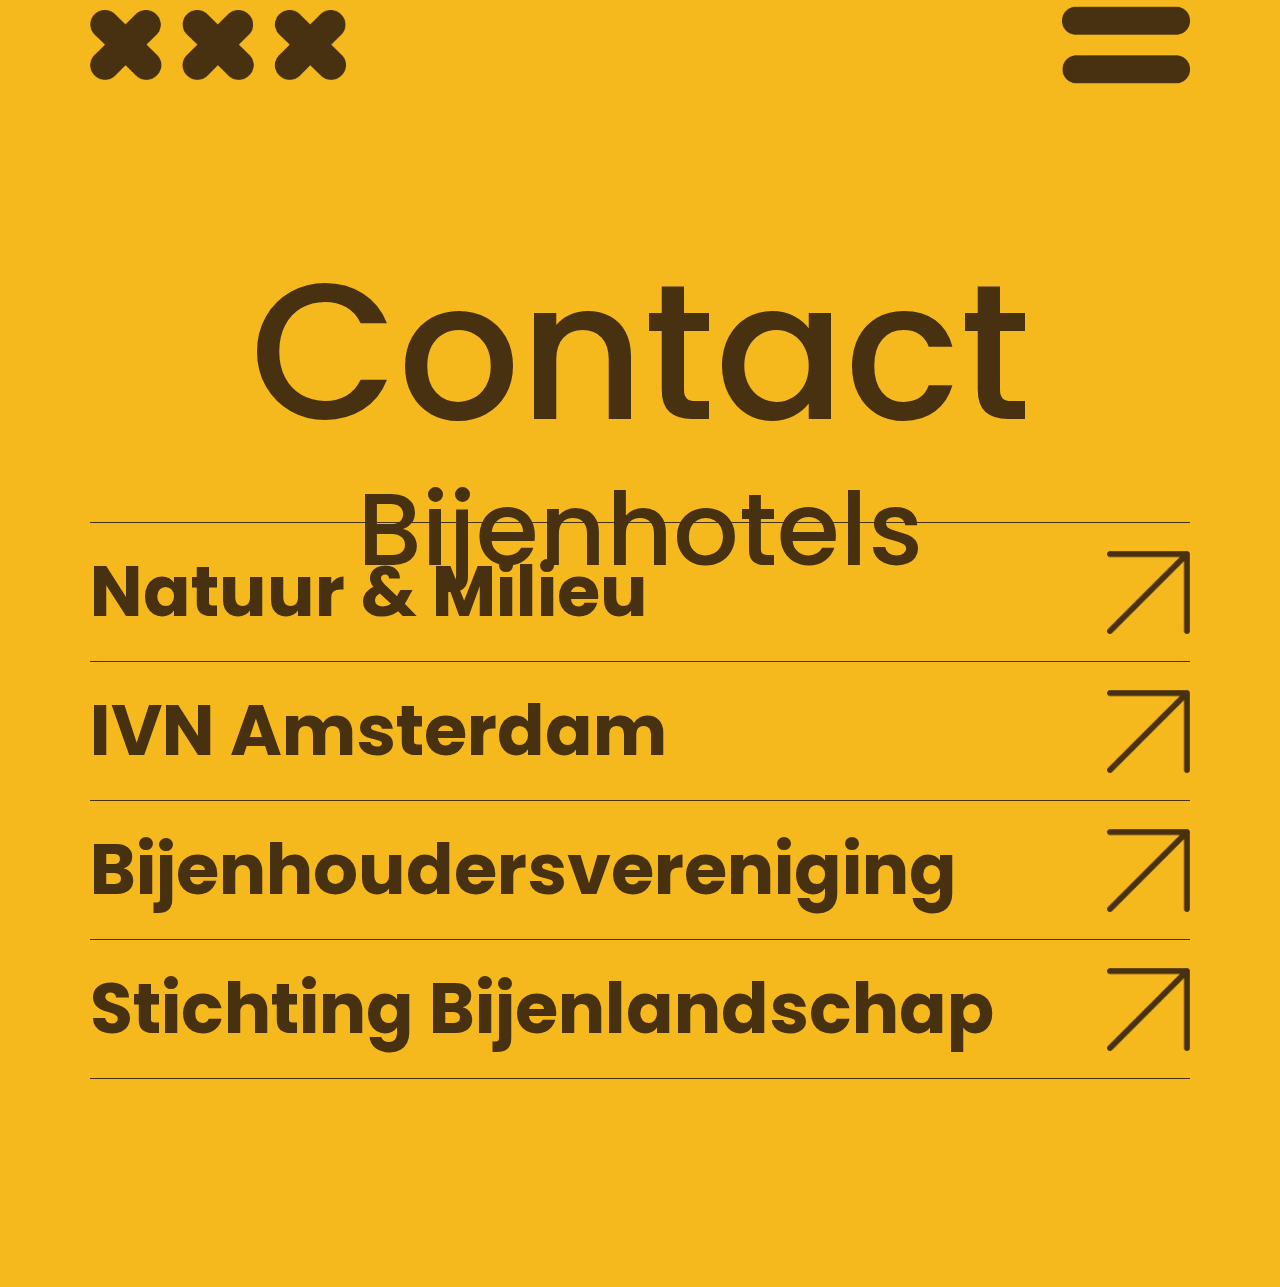
<file: contact.html>
<!DOCTYPE html>
<html lang="nl">
<head>
    <meta charset="UTF-8">
    <meta name="viewport" content="width=device-width, initial-scale=1.0">
    <title>Bijenhotel</title>
    <link rel="stylesheet" href="styles/style.css">
</head>
<body class="yellow"> <!-- Vormgeving -->
    <header>
        <div>
            <img src="images/bijenhotel_Initiatief_Logo.png" alt="Bijenhotel initiatief logo">
        </div>
    
        <input type="checkbox" id="menu-toggle">
        <label for="menu-toggle">
            <img src="images/bijenhotel_menu.png" alt="Menu">
        </label>
    
        <nav>
            <a href="index.html">Home</a>
            <a href="over.html">Over</a>
            <a href="projecten.html">Projecten</a>
            <a href="contact.html">Contact</a>
        </nav>
    </header>
    <main>
        <section class="overzicht">
            <h1>Contact</h1>
            <h2>Bijenhotels</h2>
        </section>
        <div class="projecten yellow"> <!-- Vormgeving -->
            <ul>
                <li><a href="https://natuurenmilieu.nl/">Natuur & Milieu <img src="images/icoon_Arrow_Outward.png" alt="Externe link pijltje icoon"></a></li>
                <li><a href="https://www.ivn.nl/afdeling/amsterdam/">IVN Amsterdam <img src="images/icoon_Arrow_Outward.png" alt="Externe link pijltje icoon"></a></li>
                <li><a href="https://www.bijenhouders.nl/members/amsterdam/">Bijenhoudersvereniging <img src="images/icoon_Arrow_Outward.png" alt="Externe link pijltje icoon"></a></li>
                <li><a href="https://www.bijenlandschap.nl/">Stichting Bijenlandschap <img src="images/icoon_Arrow_Outward.png" alt="Externe link pijltje icoon"></a></li>
            </ul>
        </div>
    </main>
</body>
</html>
</file>
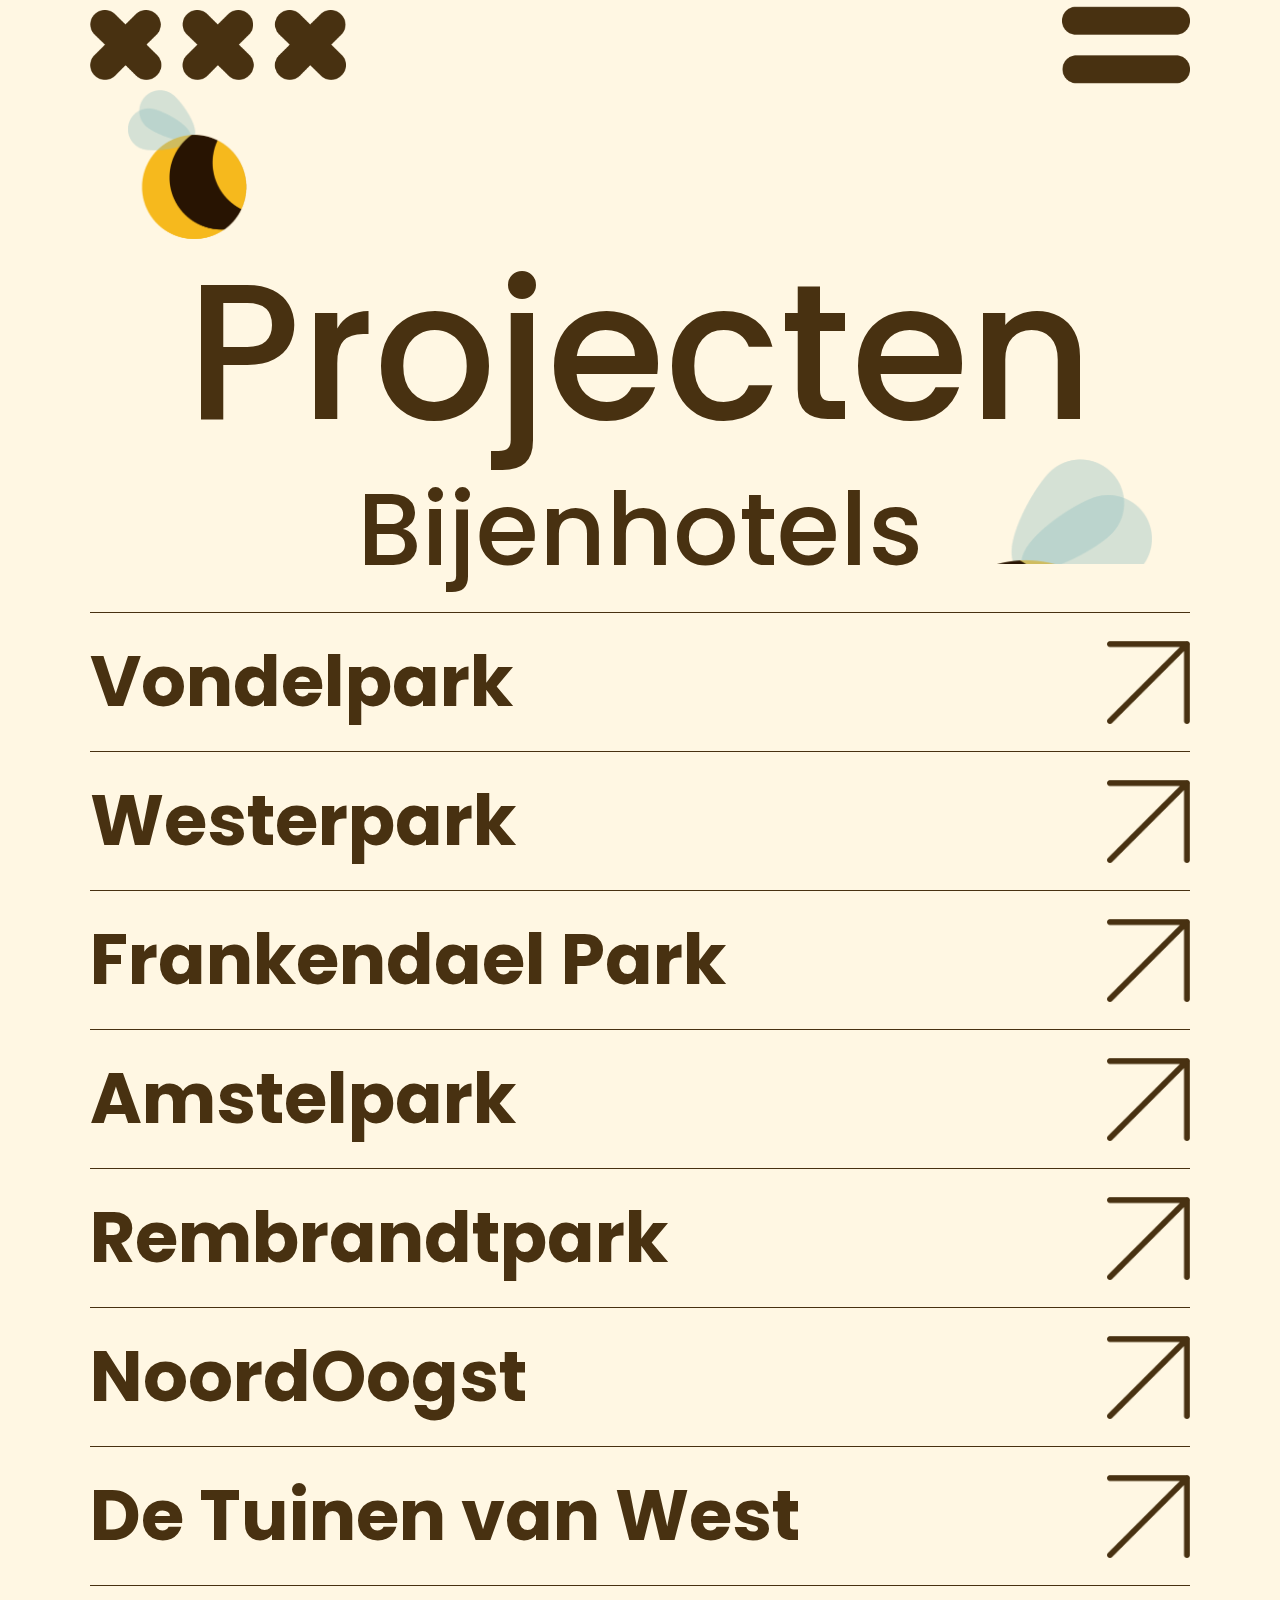
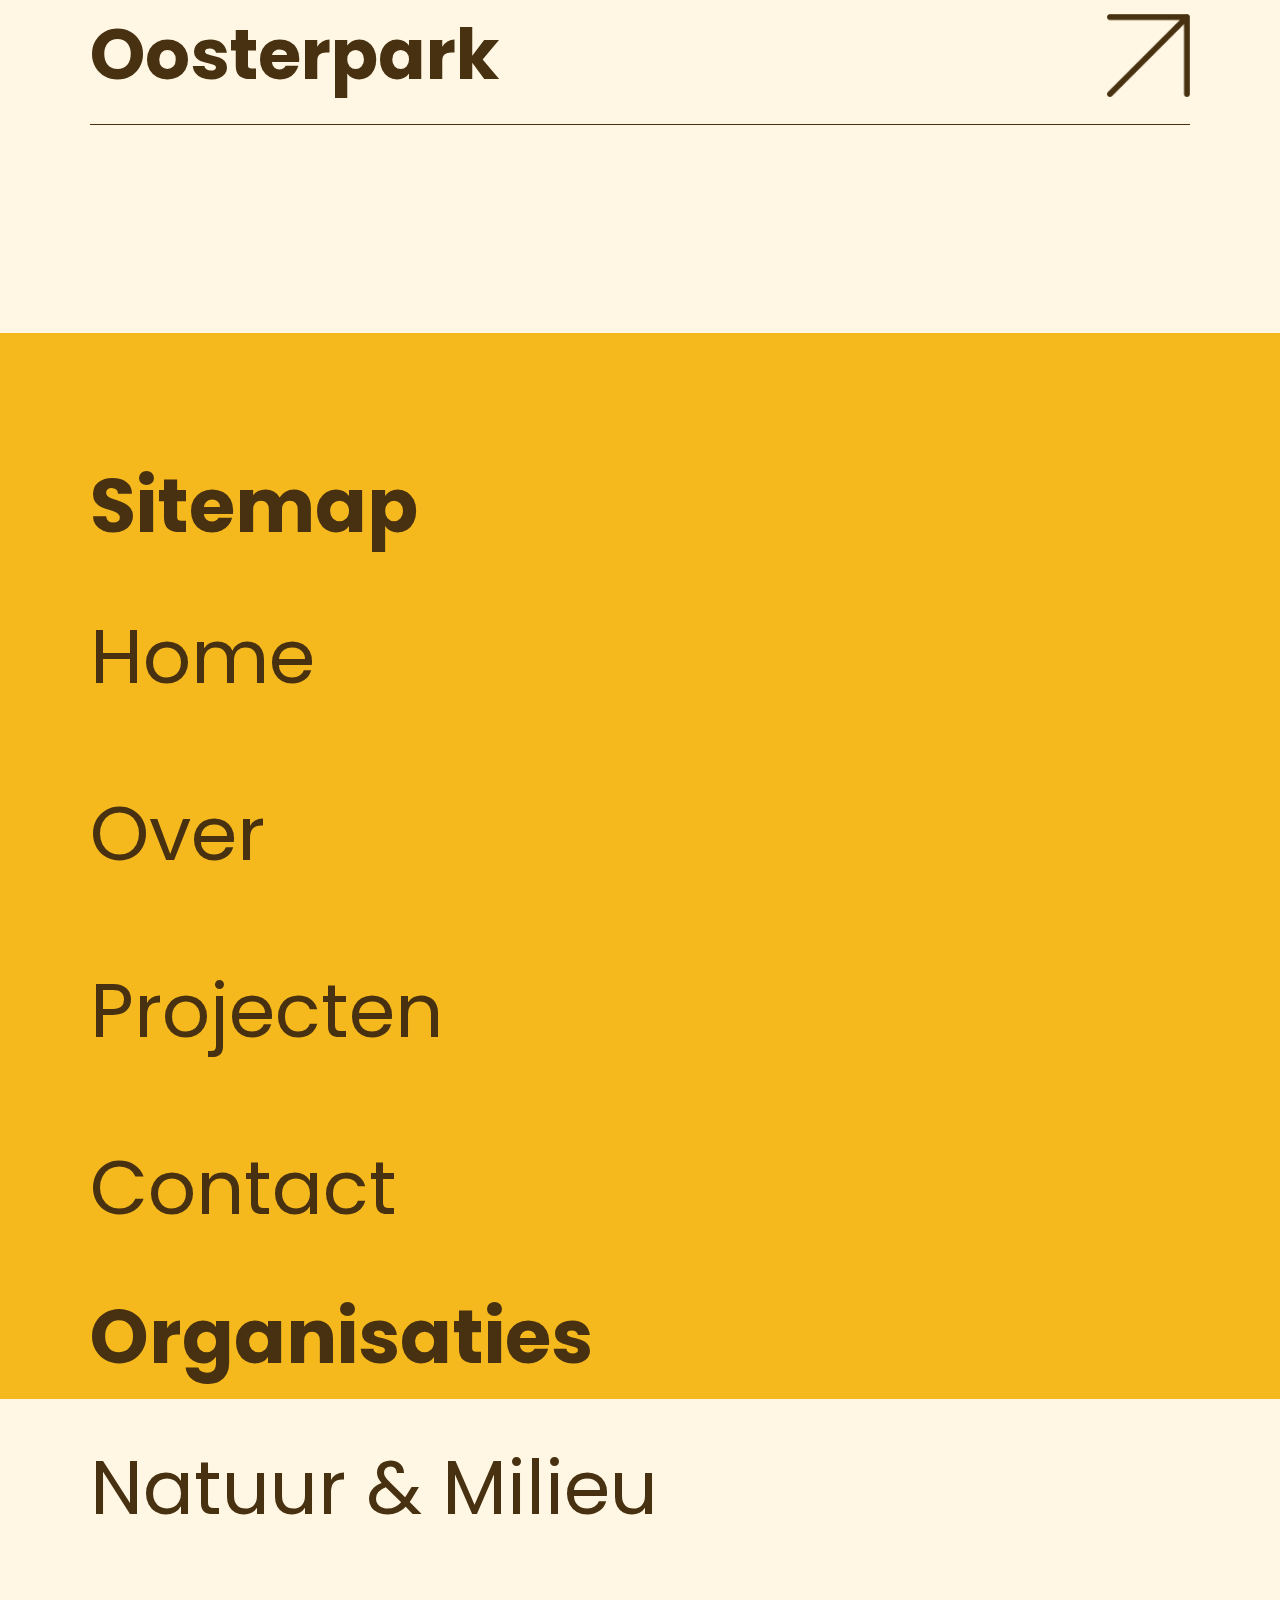
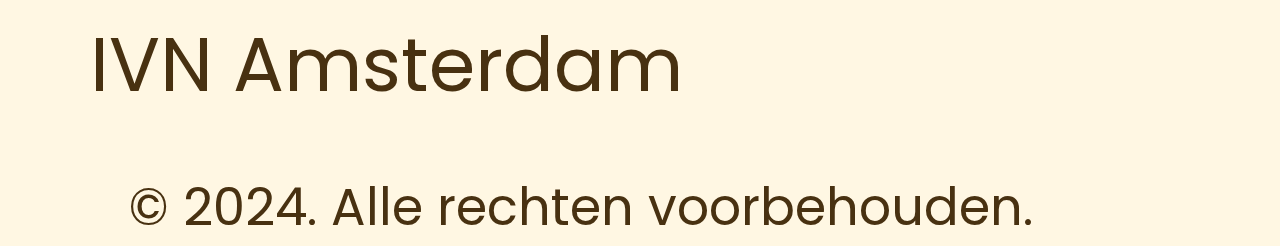
<file: projecten.html>
<!DOCTYPE html>
<html lang="nl">
<head>
    <meta charset="UTF-8">
    <meta name="viewport" content="width=device-width, initial-scale=1.0">
    <title>Bijenhotel</title>
    <link rel="stylesheet" href="styles/style.css">
</head>
<body>
    <header>
        <div>
            <img src="images/bijenhotel_Initiatief_Logo.png" alt="Bijenhotel initiatief logo">
        </div>
    
        <input type="checkbox" id="menu-toggle">
        <label for="menu-toggle">
            <img src="images/bijenhotel_menu.png" alt="Menu">
        </label>
    
        <nav>
            <a href="index.html">Home</a>
            <a href="over.html">Over</a>
            <a href="projecten.html">Projecten</a>
            <a href="contact.html">Contact</a>
        </nav>
    </header>
    <main>
        <section class="overzicht projectenAchtergrond"> <!-- Vormgeving -->
            <h1>Projecten</h1>
            <h2>Bijenhotels</h2>
        </section>
        <div class="projecten"> 
            <ul>
                <li><a href="https://buurtgroen020.nl/activiteit/44120/projecten?view=map">Vondelpark <img src="images/icoon_Arrow_Outward.png" alt="Externe link pijltje icoon"></a></li>
                <li><a href="https://www.amsterdam.nl/stadsdelen/west/wij-west/koepelvereniging-gwl/">Westerpark <img src="images/icoon_Arrow_Outward.png" alt="Externe link pijltje icoon"></a></li>
                <li><a href="https://www.amsterdam.nl/toerisme-vrije-tijd/parken/park-frankendael/">Frankendael Park <img src="images/icoon_Arrow_Outward.png" alt="Externe link pijltje icoon"></a></li>
                <li><a href="https://www.amstelpark.info/ivn-amsterdam/">Amstelpark <img src="images/icoon_Arrow_Outward.png" alt="Externe link pijltje icoon"></a></li>
                <li><a href="https://www.amsterdam.nl/onderwijs-jeugd/schooltuinen-natuureducatie/blijdestijn/">Rembrandtpark <img src="images/icoon_Arrow_Outward.png" alt="Externe link pijltje icoon"></a></li>
                <li><a href="https://noordoogst.org/">NoordOogst <img src="images/icoon_Arrow_Outward.png" alt="Externe link pijltje icoon"></a></li>
                <li><a href="https://tuinenvanwest.nl/lid/bijenpark/">De Tuinen van West <img src="images/icoon_Arrow_Outward.png" alt="Externe link pijltje icoon"></a></li>
                <li><a href="https://www.amsterdam.nl/toerisme-vrije-tijd/parken/oosterpark/">Oosterpark <img src="images/icoon_Arrow_Outward.png" alt="Externe link pijltje icoon"></a></li>
            </ul>
        </div>
    </main>
    <footer>
        <section>
        <h2>Sitemap</h2>
            <ul>
                <li><a href="index.html">Home</a></li>
                <li><a href="over.html">Over</a></li>
                <li><a href="projecten.html">Projecten</a></li>
                <li><a href="contact.html">Contact</a></li>
            </ul>
        </section>
        <section>
        <h2>Organisaties</h2>
            <ul>
                <li><a href="https://natuurenmilieu.nl/">Natuur & Milieu</a></li>
                <li><a href="https://www.ivn.nl/afdeling/amsterdam/">IVN Amsterdam</a></li>
            </ul>
        </section>
        <p>© 2024. Alle rechten voorbehouden.</p>
    </footer>
</body>
</html>
</file>
<file: styles/style.css>
/* Import Fonts */
@import url('https://fonts.googleapis.com/css2?family=Poppins:ital,wght@0,100;0,200;0,300;0,400;0,500;0,600;0,700;0,800;0,900;1,100;1,200;1,300;1,400;1,500;1,600;1,700;1,800;1,900&display=swap');

/* 
 * Structuur en notities 
 * - Headlines en alineas zijn bovenaan geplaatst.
 * - Afwijkende stijlen voor h1, h2 en paragrafen zijn gedefinieerd.
 * - Compressie is toegepast op de afbeeldingen voor snellere laadtijden.
 * - Alle overbodige code en afbeeldingen zijn verwijderd om de prestaties te verbeteren.
 */

/* Global Styles */
body {
    background-color: #FFF7E3;
    color: #483111;
    font-family: "Poppins", sans-serif;
    margin: 0;
    padding: 0;
}

/* Smooth scrolling */
html {
    scroll-behavior: smooth;
}

/* Typography */
h1, h3, h4 {
    font-size: 8vw;
    font-weight: bold;
    margin: 0;
    line-height: 1.2em;
}

p {
    font-size: 5.9vw;
    margin: 0;
}

h2 {
    font-size: 10vw;
    font-weight: bold;
    line-height: 1.2em;
    margin: 0;
    margin-bottom: 5vw;
}

h3 {
    font-size: 10vw;
    font-weight: bold;
    line-height: 1.2em;
    margin: 0;
    margin-bottom: 5vw;
}

/* Background Colors */
.yellow {
    background-color: #F6B91D;
}

.white {
    background-color: #FFF7E3;
}

/* Header */
header {
    display: flex;
    justify-content: space-between;
    align-items: center;
    height: 10vh;
    padding: 0 7vw;
}

header label {
    display: flex;
    justify-content: center;
    cursor: pointer;
    z-index: 2;
}

header div {
    display: flex;
    justify-content: center;
}

header div img {
    width: 20vw;
}

header label img {
    width: 10vw;
}

/* Navigation */
nav {
    position: fixed;
    top: 0;
    right: -110vw;
    height: 100vh;
    width: 100vw;
    background-color: #F6B91D;
    color: #483111;
    padding-right: 7vw;
    display: flex;
    flex-direction: column;
    align-items: flex-end;
    justify-content: center;
    transition: right 0.4s ease;
}

nav a {
    color: #483111;
    text-decoration: none;
    font-size: 10vw;
    font-weight: 500;
    padding: 4vw 0;
    transition: color 0.2s;
}

/* Input Checkbox for Navigation */
input[type="checkbox"] {
    display: none;
}

input[type="checkbox"]:checked ~ nav {
    right: 0;
}

input[type="checkbox"]:checked ~ label {
    position: fixed;
    top: 4vw;
    right: 7vw;
}

/* Footer */
footer {
    height: 90vh;
    display: flex;
    flex-flow: column;
    justify-content: space-between;
    margin: 0;
    padding: 10vw 7vw;
    background-color: #F6B91D;
}

footer section {
    display: flex;
    flex-flow: column;
    height: fit-content;
}

footer h2 { 
    font-size: 5.9vw;
    margin: 0;
}

footer p {
    font-size: 4vw;
    margin-left: 3vw;
}

footer ul {
    display: flex;
    flex-flow: column;
    list-style: none;
    padding-left: 0;
}

footer li {
    margin: 2.5vw 0;
}

footer a {
    text-decoration: none;
    font-size: 5.9vw;
    font-weight: 400;
    color: #483111;
}

/* Home Hero Section */
.heroSection {
    height: 86vh;
    display: flex;
    flex-flow: column;
    justify-content: center;
    align-items: center;
    overflow: hidden;
    padding: 7vw 10vw;
}

.heroSection h1 {
    font-weight: 500;
    font-size: 15vw;
    margin: 0;
    width: fit-content;
    text-align: center;
}

.heroSection h2 { 
    font-size: 8vw;
    font-weight: 500;
    text-align: center;
    margin: 0;
}

.heroSection h3 {
    font-size: 8vw;
    text-decoration: underline;
    font-weight: 500;
    text-align: center;
    margin-bottom: 4vw;
}

.heroSection img {
    width: 110vw;
}

/* Links and Information in Main */
main ul {
    display: flex;
    flex-flow: column;
    list-style: none;
    padding: 0;
    margin-top: 3em;
}

main li {
    display: flex;
    border-top: 0.1em #C99718 solid;
    padding: 1em 0;
}

main li:last-of-type {
    border-bottom: 0.1em #C99718 solid;
}

main a {
    color: #483111;
    text-decoration: none;
    font-weight: bold;
    font-size: 5.5vw;
}

main li a {
    display: flex;
    align-items: center;
    justify-content: space-between;
    width: 100%;
    text-decoration: none;
}

main li a img {
    border-radius: 0;
    width: 6.5vw; 
    height: 6.5vw; 
    object-fit: contain;
}

/* Sections in Main */

.overBijenhotels,
.bijdrageSectie,
.bijenhotelMaak {
    display: flex;
    flex-flow: column;
    height: 90vh;
    padding: 10vw 7vw;
    background-color: #F6B91D;
}

.overBijenhotels a,
.bijenhotelMaak a {
    padding: 2vw 1vw;
    margin-top: 8vw;
    border: 0.2em solid #483111;
    border-radius: 5em;
    font-weight: 600;
    text-align: center;
}

.bijenhotelMaak {
    background-color: #FFF7E3;
    justify-content: space-between;
    text-align: center;
}

.bijenhotelMaak h2 {
    font-size: 10vw;
    margin: 0;
}

.bijenhotelMaak a {
    margin-bottom: 10vw;
}

.bijenhotelMaak div {
    height: 70%;
    overflow: hidden;
    border-radius: 2vw;
}

.bijenhotelMaak div img {
    width: 140%;
}

.highlight {
    height: 100vh;
    display: flex;
    flex-flow: column;
    justify-content: center;
    padding: 10vw 7vw;
    text-align: center;
    background-color: #FFF7E3;

    background-image: url(../images/bijenhotel_illustratie2.png);
    background-size: cover;
    background-position: center;
    background-repeat: no-repeat;
}

.bijenProjecten {
    height: fit-content;
    display: flex;
    flex-flow: column;
    padding: 10vw 7vw;
    background-color: #F6B91D;
}

/* Div in main */
main > div {
    height: 90vh;
    display: flex;
    justify-content: center;
    overflow: hidden;
    padding: 10vw 7vw;
    background-color: #FFF7E3;
}

main > div img {
    border-radius: 2vw;
    width: 100%; 
    height: 100%;
    object-fit: cover; 
}

/* Overzicht titel op pagina's */
.overzicht {
    height: 10vh;
    display: flex;
    flex-flow: column;
    align-items: center;
    padding: 11.5vw 7vw;
}

.overzicht h1 {
    width: fit-content;

    font-weight: 500;
    font-size: 15vw;
    margin: 0;
    text-align: center;
}

.overzicht h2 { 
    font-size: 8vw;
    font-weight: 500;
    margin: 0;
    text-align: center;
}

/* Projecten Background */
.projectenAchtergrond {
    height: 20vh;

    background-image: url(../images/bijenhotel_illustratie1.png);
    background-size: 80vw;
    background-repeat: no-repeat;
    background-position: center top;
}

/* Projecten Pagina */
.projecten {
    height: fit-content;
    display: flex;
    flex-flow: column;
    padding: 0 7vw;
    margin-bottom: 15vw;
}

.projecten li {
    display: flex;
    border-top: 0.1em #483111 solid;
    padding: 1em 0;
}

.projecten li:last-of-type {
    border-bottom: 0.1em #483111 solid;
}

.projecten li a {
    width: 100%;
    display: flex;
    align-items: center;
    justify-content: space-between;
    text-decoration: none;
}
</file>
